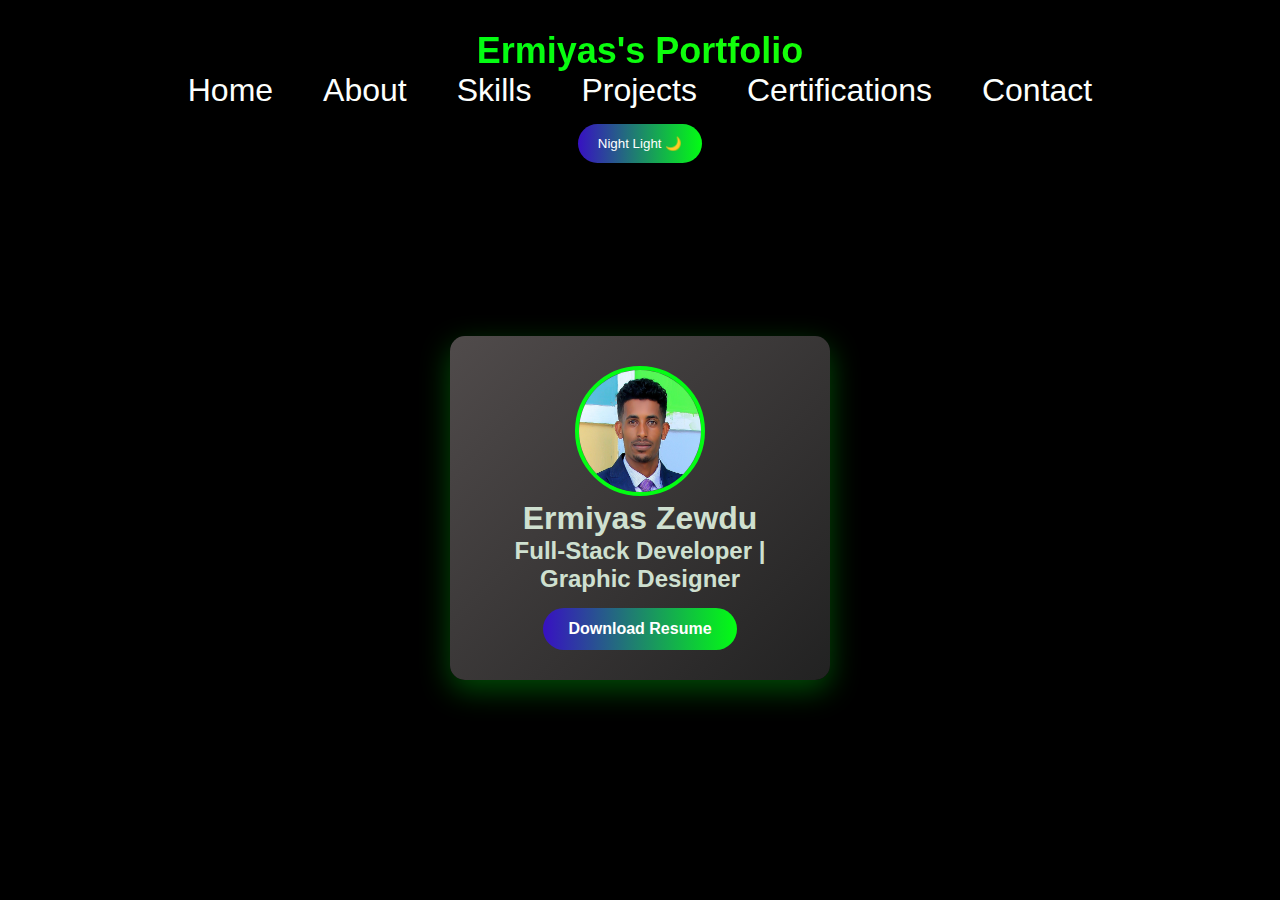
<file: Portfolio_e.z/Portfolio/index.html>
<!DOCTYPE html>
<html lang="en">
<head>
    <meta charset="UTF-8">
    <meta name="viewport" content="width=device-width, initial-scale=1.0">
    <title>Ermiyas Zewdu - Portfolio</title>
    <style>
        * {
            margin: 0;
            padding: 0;
            box-sizing: border-box;
            font-family: 'Segoe UI', Tahoma, Geneva, Verdana, sans-serif;
            transition: all 0.3s ease-in-out;
        }

        body {
            font-family: 'Arial', sans-serif;
            background-color: #000000;
            margin: 0;
            padding: 0;
            color: #cfe0d0;
            transition: background 0.5s ease-in-out, color 0.5s ease-in-out;
        }

        /* Dark Mode */
        .dark-mode {
            background: linear-gradient(to right, #1a1a1a, #222);
            color: white;
        }

        /* Header */
        header {
            background: rgba(0, 0, 0, 0.8);
            padding: 30px;
            display: flex;
            justify-content: center;
            align-items: center;
            flex-direction: column;
            position: relative;
            box-shadow: 0px 4px 10px rgba(0, 0, 0, 0.5);
        }

        header h1 {
            font-size: 36px;
            font-weight: bold;
            background: linear-gradient(to right, #03fd13, #15ff08);
            -webkit-background-clip: text;
            -webkit-text-fill-color: transparent;
        }

        /* Navigation */
        nav ul {
            list-style: none;
            display: flex;
            gap: 20px;
        }

        nav ul li {
            display: inline;
        }

        nav ul li a {
            color: rgb(253, 255, 253);
            text-decoration: none;
            font-size: 32px;
            padding: 10px 15px;
            transition: color 0.3s ease-in-out;
        }

        nav ul li a:hover {
            color: #03fd13;
            text-shadow: 0px 0px 10px #03fd13;
        }

        /* Dark Mode Button */
        #dark-mode-toggle {
            background: linear-gradient(to right, #3711c2, #03fd13);
            color: white;
            border: none;
            padding: 12px 20px;
            border-radius: 30px;
            cursor: pointer;
            margin-top: 15px;
            transition: transform 0.3s ease-in-out;
        }

        #dark-mode-toggle:hover {
            transform: scale(1.1);
        }

        /* Hamburger Menu */
        .hamburger {
            display: none;
            flex-direction: column;
            cursor: pointer;
            position: absolute;
            top: 15px;
            left: 20px;
        }

        .hamburger div {
            width: 35px;
            height: 4px;
            background-color: white;
            margin: 6px 0;
            border-radius: 10px;
            transition: 0.4s;
        }

        /* Profile Section */
        #profile-card {
            display: flex;
            justify-content: center;
            align-items: center;
            height: 70vh;
        }

        .card {
            background: linear-gradient(135deg, #504b4b, #222);
            padding: 30px;
            border-radius: 15px;
            box-shadow: 0px 10px 30px rgba(3, 253, 19, 0.3);
            text-align: center;
            width: 380px;
            transition: transform 0.3s ease-in-out;
        }

        .card:hover {
            transform: scale(1.05);
        }

        .card img {
            width: 130px;
            height: 130px;
            border-radius: 50%;
            border: 4px solid #03fd13;
        }

        .btn {
            display: inline-block;
            margin-top: 15px;
            padding: 12px 25px;
            background: linear-gradient(to right, #3711c2, #03fd13);
            color: white;
            text-decoration: none;
            border-radius: 30px;
            font-weight: bold;
            transition: transform 0.3s ease-in-out;
        }

        .btn:hover {
            transform: scale(1.1);
        }

        /* Responsive */
        @media (max-width: 768px) {
            .hamburger {
                display: flex;
            }

            nav ul {
                display: none;
                flex-direction: column;
                position: absolute;
                top: 60px;
                left: 0;
                background-color: #222;
                width: 100%;
                text-align: center;
            }

            nav ul.active {
                display: flex;
            }
        }
    </style>
</head>
<body>

    <header>
        <div class="hamburger" onclick="toggleMenu()">
            <div></div>
            <div></div>
            <div></div>
        </div>

        <h1>Ermiyas's Portfolio</h1>

        <nav>
            <ul>
                <li><a href="index.html">Home</a></li>
                <li><a href="about.html">About</a></li>
                <li><a href="skills.html">Skills</a></li>
                <li><a href="projects.html">Projects</a></li>
                <li><a href="certificates.html">Certifications</a></li>
                <li><a href="contact.html">Contact</a></li>
            </ul>
        </nav>

        <button id="dark-mode-toggle">Night Light 🌙</button>
    </header>

    <section id="profile-card">
        <div class="card">
            <img src="assets/profile.jpg" alt="Ermiyas Zewdu">
            <h1>Ermiyas Zewdu</h1>
            <h2>Full-Stack Developer | Graphic Designer</h2>
            <a href="resume.pdf" download class="btn">Download Resume</a>
        </div>
    </section>

    <script>
        // Hamburger Menu Toggle
        function toggleMenu() {
            document.querySelector("nav ul").classList.toggle("active");
        }

        // Dark Mode Toggle with Local Storage
        const darkModeToggle = document.getElementById("dark-mode-toggle");
        const body = document.body;

        // Check and apply saved theme
        if (localStorage.getItem("theme") === "dark") {
            body.classList.add("dark-mode");
            darkModeToggle.textContent = "Day Light ☀️";
        }

        darkModeToggle.addEventListener("click", function () {
            body.classList.toggle("dark-mode");
            if (body.classList.contains("dark-mode")) {
                localStorage.setItem("theme", "dark");
                darkModeToggle.textContent = "Day Light ☀️";
            } else {
                localStorage.setItem("theme", "light");
                darkModeToggle.textContent = "Night Light 🌙";
            }
        });
    </script>

</body>
</html>
</file>
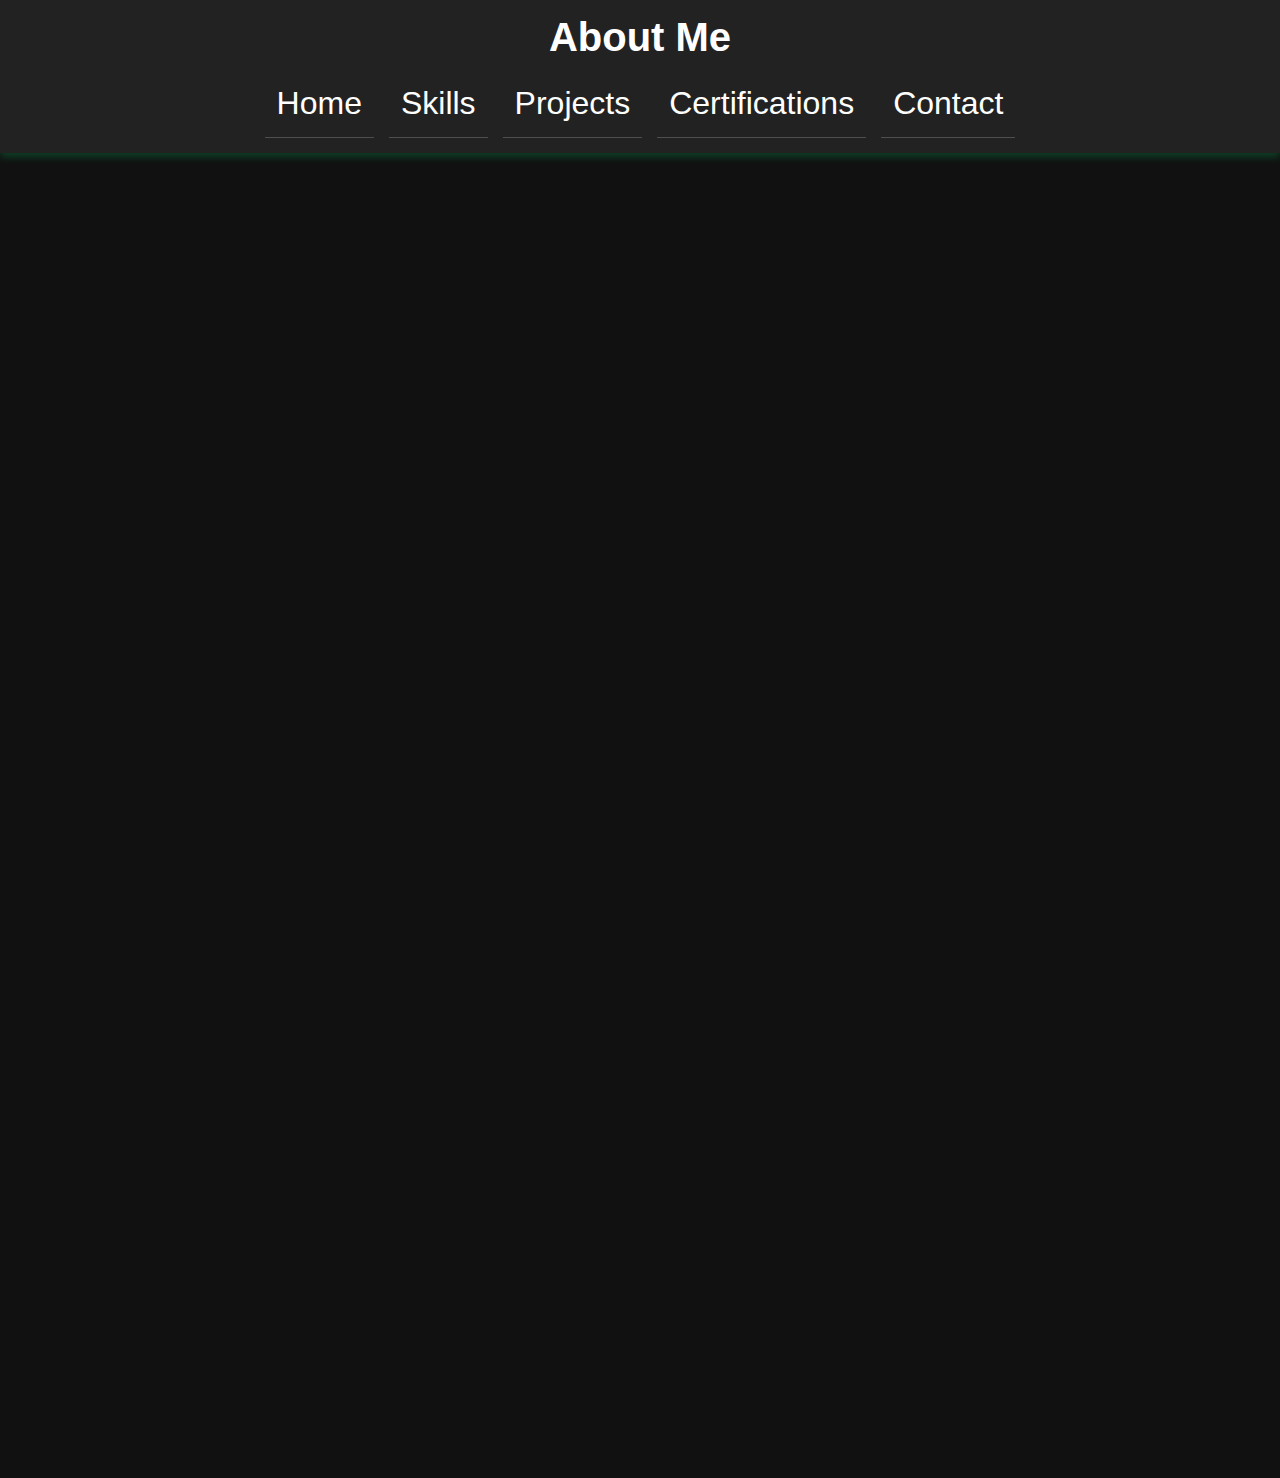
<file: Portfolio_e.z/Portfolio/about.html>
<!DOCTYPE html>
<html lang="en">
<head>
    <meta charset="UTF-8">
    <meta name="viewport" content="width=device-width, initial-scale=1.0">
    <title>About Me - Ermiyas Zewdu</title>
    <style>
        /* Global Styles */
        * {
            margin: 0;
            padding: 0;
            box-sizing: border-box;
            font-family: Arial, sans-serif;
        }

        body {
            background-color: #111;
            color: white;
            text-align: center;
            transition: background 0.5s ease-in-out, color 0.5s ease-in-out;
        }

        /* Header */
        header {
            background: #222;
            padding: 15px;
            text-align: center;
            box-shadow: 0px 4px 8px rgba(0, 255, 128, 0.2);
        }

        header h1 {
            font-size: 40px;
            font-weight: bold;
            animation: fadeIn 1s ease-in-out;
        }

        /* Navigation Menu */
        nav ul {
            list-style: none;
            display: flex;
            justify-content: center;
            gap: 15px;
            padding-top: 10px;
            animation: fadeIn 1.2s ease-in-out;
        }

        nav ul li {
            display: inline;
        }

        nav ul li a {
            color: white;
            text-decoration: none;
            font-size: 32px;
            padding: 8px 12px;
            transition: color 0.3s ease-in-out;
        }

        nav ul li a:hover {
            color: #03fd13;
            text-shadow: 0px 0px 8px #03fd13;
        }

        /* Section Containers */
        .container {
            max-width: 800px;
            margin: 30px auto;
            padding: 20px;
            background: rgba(34, 34, 34, 0.9);
            border-radius: 10px;
            box-shadow: 0 0 10px rgba(0, 255, 128, 0.5);
            text-align: left;
            opacity: 0;
            transition: opacity 1s ease-in-out, transform 0.5s ease-in-out;
        }

        /* Heading & Paragraph Styles */
        h2, h3 {
            text-align: center;
            color: #03fd13;
            margin-bottom: 10px;
            font-size: 22px;
        }

        p, ul {
            font-size: 16px;
            line-height: 1.6;
            color: #f8f2f0;
        }

        ul {
            list-style: none;
            padding-left: 0;
        }

        ul li {
            padding: 8px 0;
            border-bottom: 1px solid rgba(255, 255, 255, 0.2);
            transition: transform 0.3s ease-in-out;
        }

        ul li:hover {
            transform: translateX(10px);
            color: #03fd13;
        }

        /* Animations */
        @keyframes fadeIn {
            from { opacity: 0; }
            to { opacity: 1; }
        }

        @keyframes slideIn {
            from { transform: translateY(-20px); opacity: 0; }
            to { transform: translateY(0); opacity: 1; }
        }

        @keyframes zoomIn {
            from { transform: scale(0.8); opacity: 0; }
            to { transform: scale(1); opacity: 1; }
        }

        @keyframes typing {
            from { width: 0; }
            to { width: 100%; }
        }

        @keyframes blinkCaret {
            50% { border-color: transparent; }
        }

        /* Applying Animations */
        .fade-in {
            animation: fadeIn 1s ease-in-out forwards;
        }

        .slide-in {
            animation: slideIn 1s ease-in-out forwards;
        }

        .zoom-in {
            animation: zoomIn 1s ease-in-out forwards;
        }

        .typing {
            display: inline-block;
            width: 0;
            white-space: nowrap;
            border-right: 2px solid #03fd13;
            animation: typing 2s steps(30) 1s forwards, blinkCaret 0.75s step-end infinite;
            font-size: 18px;
        }

        /* Skills Section */
        .skills-list {
            display: flex;
            flex-wrap: wrap;
            justify-content: center;
            gap: 20px;
        }

        .skill-item {
            background-color: rgba(34, 34, 34, 0.9);
            padding: 10px 20px;
            border-radius: 8px;
            border: 2px solid #03fd13;
            font-size: 18px;
            color: white;
            opacity: 0;
            animation: fadeIn 1s ease-in-out forwards;
        }

        /* Responsive Design */
        @media (max-width: 768px) {
            .container {
                width: 90%;
                padding: 15px;
            }

            nav ul {
                flex-direction: column;
                align-items: center;
            }

            nav ul li {
                padding: 5px 0;
            }
        }
    </style>
</head>
<body>

    <header>
        <h1>About Me</h1>
        <nav>
            <ul>
                <li><a href="index.html">Home</a></li>
                <li><a href="skills.html">Skills</a></li>
                <li><a href="projects.html">Projects</a></li>
                <li><a href="certificates.html">Certifications</a></li>
                <li><a href="contact.html">Contact</a></li>
            </ul>
        </nav>
    </header>

    <section id="about">
        <div class="container fade-in">
            <h2>About Me</h2>
            <p>Hi, I'm <strong>Ermiyas Zewdu</strong>,<br> A Full-Stack Developer and Graphic Designer with a strong passion for solving problems and creating seamless, user-friendly digital experiences.</p>
        </div>
    </section>

    <section id="education">
        <div class="container slide-in">
            <h3>📚 Education</h3>
            <p>I hold a Bachelor's Degree in Computer Science from <strong>Ambo University</strong>. I gained practical experience in web development, networking, and IT support.</p>
        </div>
    </section>

    <section id="skills">
        <div class="container zoom-in">
            <h3>💻 My Skills</h3>
            <p class="typing">Full-stack development, Graphic Design, Web Development, UI/UX, Network Administration.</p>
            <div class="skills-list">
                <div class="skill-item">HTML</div>
                <div class="skill-item">CSS</div>
                <div class="skill-item">JavaScript</div>
                <div class="skill-item">React</div>
                <div class="skill-item">Node.js</div>
                <div class="skill-item">Angular</div>
                <div class="skill-item">PHP</div>
                <div class="skill-item">MySQL</div>
                <div class="skill-item">Adobe Photoshop</div>
                <div class="skill-item">Adobe Illustrator</div>
            </div>
        </div>
    </section>

    <section id="passion">
        <div class="container fade-in">
            <h3>🎯 What Drives Me</h3>
            <p>I enjoy the challenge of transforming complex ideas into intuitive solutions, whether in **responsive websites, stunning designs, or backend systems**.</p>
        </div>
    </section>

    <section id="certifications">
        <div class="container zoom-in">
            <h3>🎓 Certifications & Achievements</h3>
            <ul>
                <li>Certified in Web Development - Udacity</li>
                <li>Android Development - Udacity</li>
                <li>Data Analysis - Udacity</li>
                <li>AI - Udacity</li>
                <li>Java, C#, HTML - SoloLearn</li>
                <LI>Adobe Photoshop and Adobe Illustrator - Udemy</LI>
            </ul>
        </div>
    </section>

    <section id="fun-facts">
        <div class="container slide-in">
            <h3>🎉🔥 Fun Facts</h3>
            <ul>
                <li>I’m always learning new programming languages to stay ahead of trends.</li>
                <li>I enjoy traveling and exploring new cultures in my free time.</li>
            </ul>
        </div>
    </section>

</body>
</html>
</file>
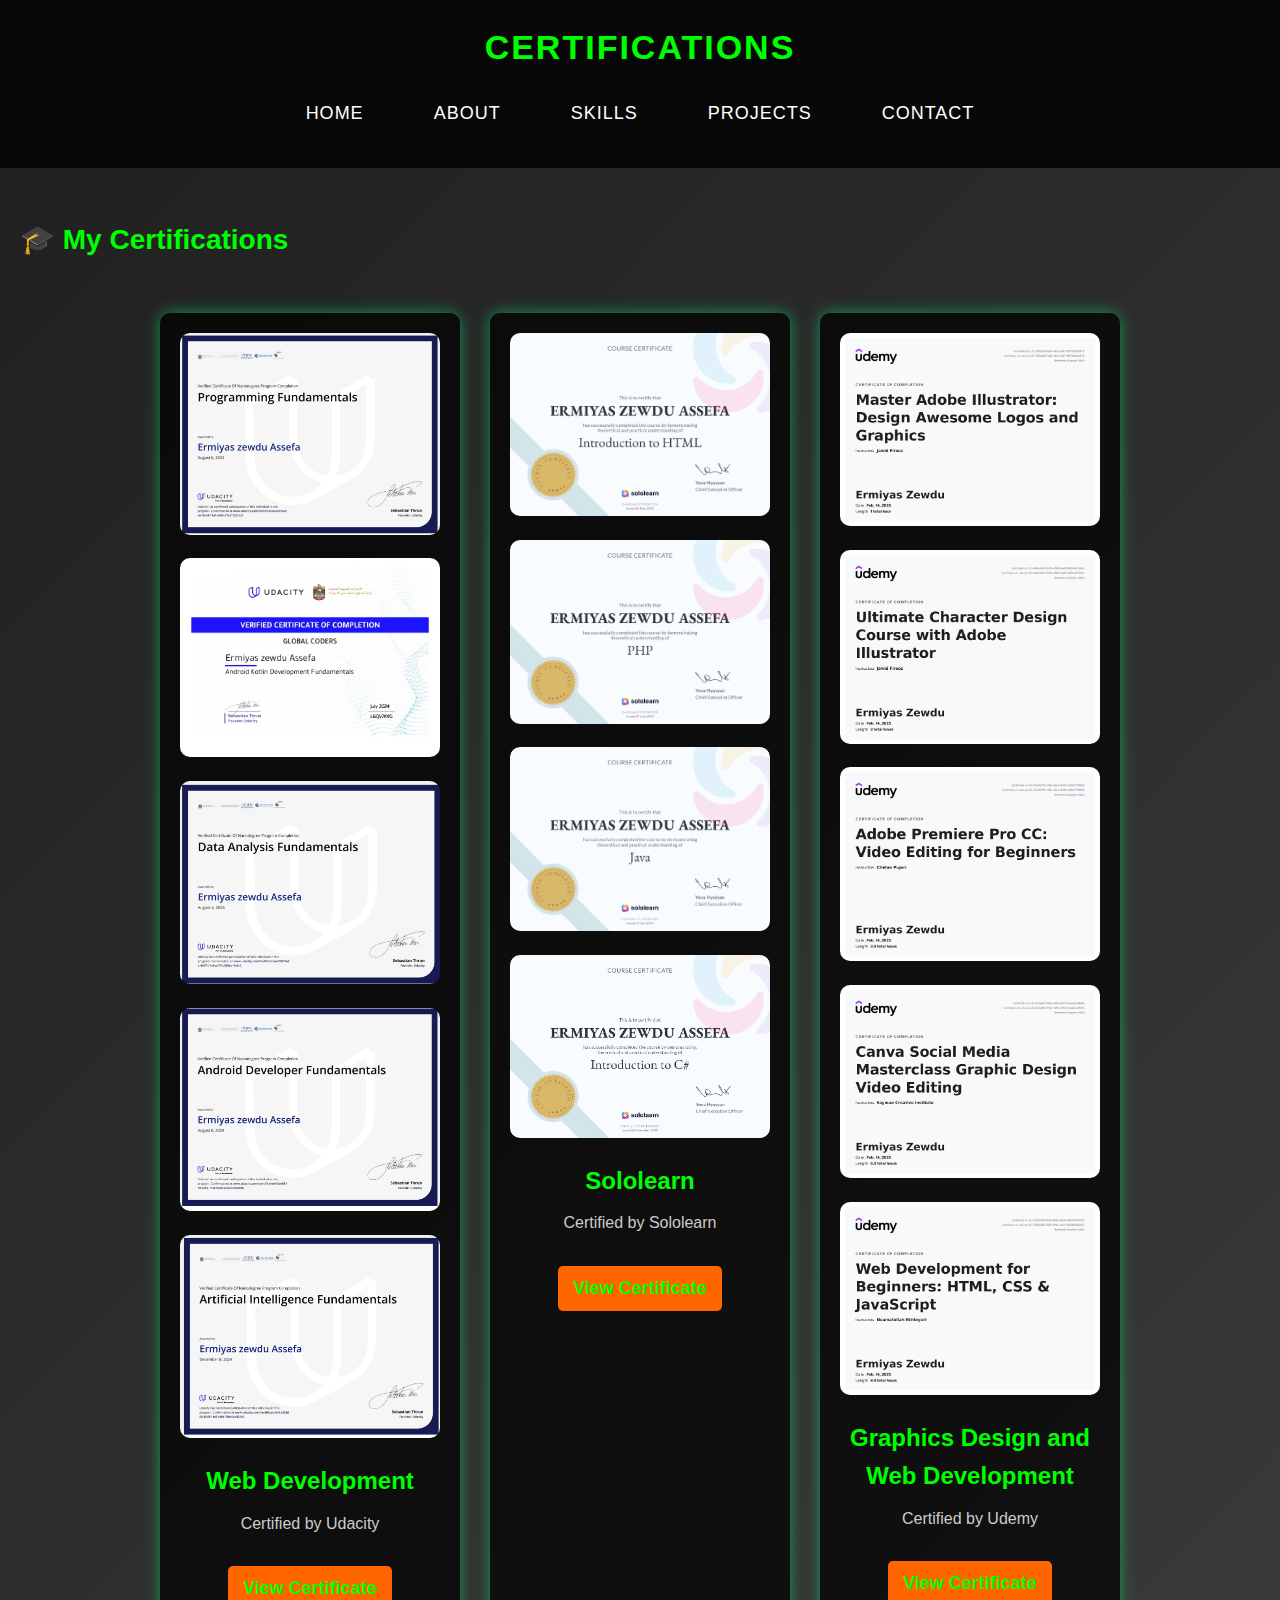
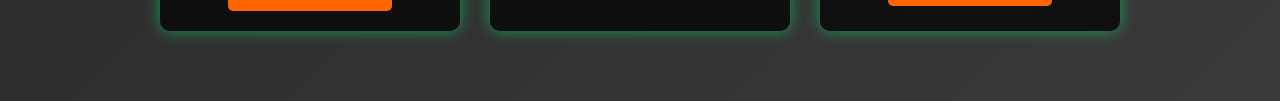
<file: Portfolio_e.z/Portfolio/certificates.html>
<!DOCTYPE html>
<html lang="en">
<head>
    <meta charset="UTF-8">
    <meta name="viewport" content="width=device-width, initial-scale=1.0">
    <title>Certifications - Ermiyas Zewdu</title>
    <link href="https://cdnjs.cloudflare.com/ajax/libs/font-awesome/6.0.0-beta3/css/all.min.css" rel="stylesheet">
    <link rel="stylesheet" href="css/style.css">
    <style>
        /* Global Styles */
        * {
            margin: 0;
            padding: 0;
            box-sizing: border-box;
            font-family: 'Segoe UI', Tahoma, Geneva, Verdana, sans-serif;
        }

        body {
            background: linear-gradient(135deg, #1f1f1f, #3a3a3a);
            color: #fff;
            font-size: 18px;
            line-height: 1.6;
        }

        header {
            background: rgba(0, 0, 0, 0.8);
            padding: 20px;
            text-align: center;
        }

        header h1 {
            font-size: 34px;
            color: #00ff00;
            font-weight: 600;
            text-transform: uppercase;
            letter-spacing: 2px;
        }

        nav ul {
            list-style: none;
            display: flex;
            justify-content: center;
            gap: 20px;
            padding-top: 15px;
        }

        nav ul li {
            display: inline;
        }

        nav ul li a {
            color: #bbb;
            text-decoration: none;
            font-size: 16px;
            padding: 10px;
            transition: color 0.3s;
            text-transform: uppercase;
            letter-spacing: 1px;
        }

        nav ul li a:hover {
            color: #00ff00;
            transform: scale(1.1);
        }

        /* Certifications Section */
        #certificates {
            padding: 50px 20px;
        }

        h2 {
            font-size: 28px;
            font-weight: 700;
            color: #00ff00;
            margin-bottom: 30px;
        }

        .certificates-container {
            display: flex;
            flex-wrap: wrap;
            justify-content: center;
            gap: 30px;
        }

        .certificate-card {
            background: rgba(0, 0, 0, 0.7);
            padding: 20px;
            border-radius: 10px;
            width: 300px;
            max-width: 90%;
            box-shadow: 0 0 15px rgba(0, 255, 128, 0.5);
            text-align: center;
            transition: transform 0.3s ease, box-shadow 0.3s ease;
        }

        .certificate-card:hover {
            transform: translateY(-10px);
            box-shadow: 0 0 20px rgba(0, 255, 128, 0.7);
        }

        .certificate-card img {
            width: 100%;
            height: auto;
            border-radius: 10px;
            margin-bottom: 15px;
        }

        .certificate-card h3 {
            font-size: 24px;
            color: #00ff00;
            margin-bottom: 10px;
        }

        .certificate-card p {
            color: #ccc;
            font-size: 16px;
            margin-bottom: 20px;
        }

        .certificate-card a {
            color: #00ff00;
            text-decoration: none;
            font-weight: 600;
            transition: color 3s ease;
        }

        .certificate-card a:hover {
            color: #fff;
        }

        /* Responsive Design */
        @media (max-width: 768px) {
            nav ul {
                flex-direction: column;
            }

            .certificate-card {
                width: 100%;
            }
        }
    </style>
</head>
<body>
    <header>
        <h1>Certifications</h1>
        <nav>
            <ul>
                <li><a href="index.html">Home</a></li>
                <li><a href="about.html">About</a></li>
                <li><a href="skills.html">Skills</a></li>
                <li><a href="projects.html">Projects</a></li>
                <li><a href="contact.html">Contact</a></li>
            </ul>
        </nav>
    </header>

    <section id="certificates">
        <h2>🎓 My Certifications</h2>
        <div class="certificates-container">
             
            <!-- Web Development Certificate Card -->
            <div class="certificate-card">
                <img src="assets/certificates/fundamental programlming.jpg" alt="Fundamental Programming Certificate">
                <img src="assets/certificates/mobile app development.jpg" alt="Mobile App Development Certificate">
                <img src="assets/certificates/data analysis.jpg" alt="Data Analysis Certificate">
                <img src="assets/certificates/androide development fundamentals.jpg" alt="Android Development Fundamentals Certificate">
                <img src="assets/certificates/AI.jpg" alt="AI Certificate">
            
                <h3>Web Development</h3>
                <p>Certified by Udacity</p>
                <a href="assets/certificates/Certifications .pdf" target="_blank">View Certificate</a>
            </div>

            <!-- Sololearn Certificate Card -->
            <div class="certificate-card">
                <img src="assets/certificates/html.jpg" alt="HTML Certificate">
                <img src="assets/certificates/php.jpg" alt="PHP Certificate">
                <img src="assets/certificates/Java.jpg" alt="Java Certificate">
                <img src="assets/certificates/C-Sharp.jpg" alt="C-Sharp Certificate">
            
                <h3>Sololearn</h3>
                <p>Certified by Sololearn</p>
                <a href="assets/certificates/Certifications1.pdf" target="_blank">View Certificate</a>
            </div>
            <!-- Graphics design Certificate Card -->
            <div class="certificate-card">
                <img src="assets/certificates/adobe illu.jpg" alt="Fundamental Programming Certificate">
                <img src="assets/certificates/adobe illus.jpg" alt="adobe illustrator Certificate">
                <img src="assets/certificates/adobe pre.jpg" alt="adobe premiere Certificate">
                <img src="assets/certificates/canva.jpg" alt="canva social media masterclass Certificate">
                <img src="assets/certificates/web development.jpg" alt="web development Certificate">
            
                <h3>Graphics Design and Web Development</h3>
                <p>Certified by Udemy</p>
                <a href="assets/certificates/Certifications2.pdf" target="_blank">View Certificate</a>
            </div>
        </div>
    </section>
</body>
</html>
</file>
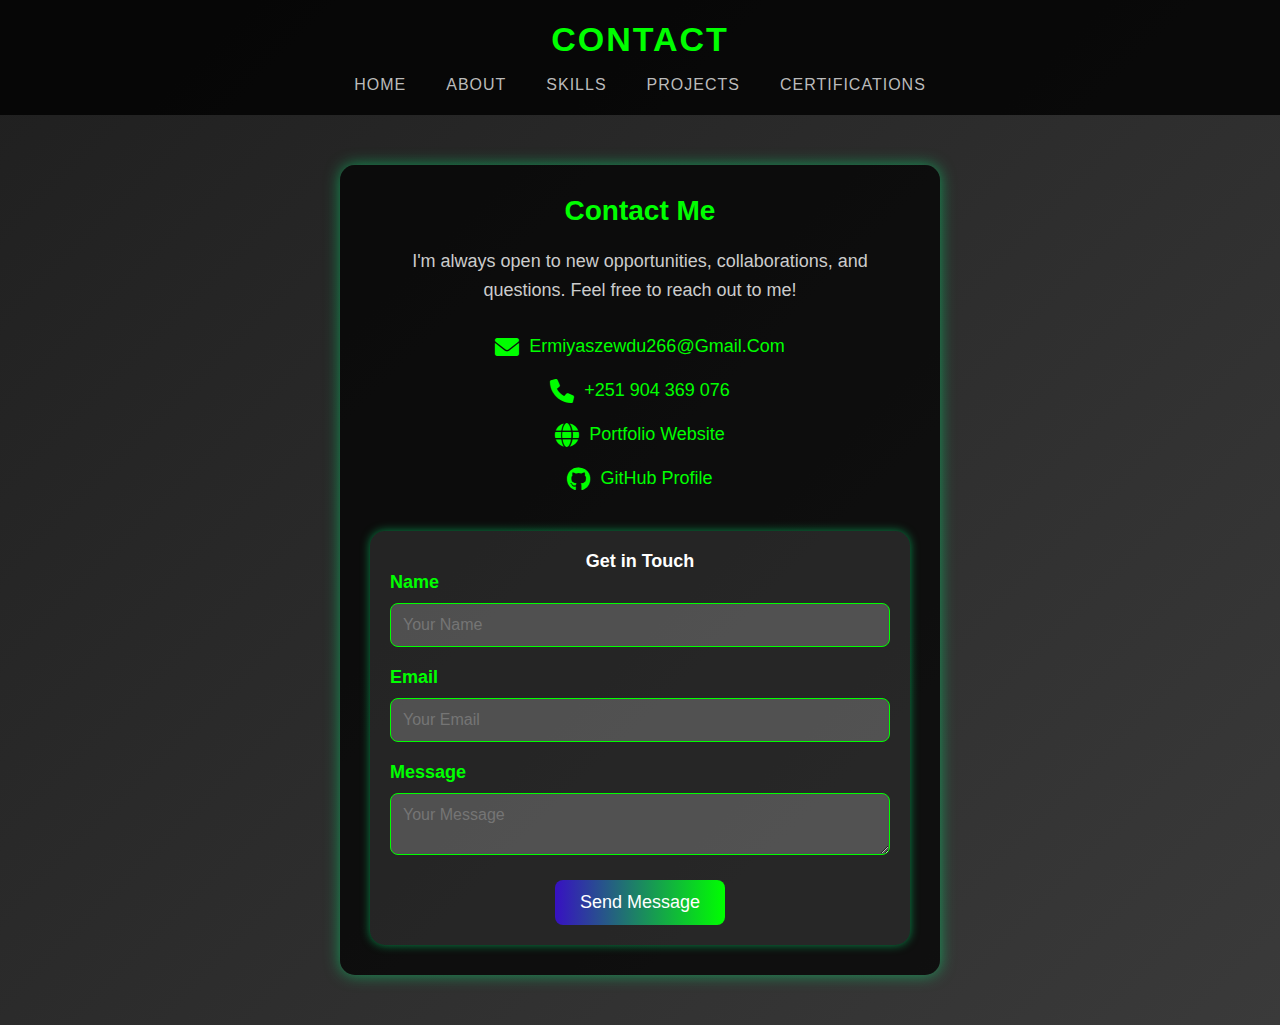
<file: Portfolio_e.z/Portfolio/contact.html>
<!DOCTYPE html>
<html lang="en">
<head>
    <meta charset="UTF-8">
    <meta name="viewport" content="width=device-width, initial-scale=1.0">
    <title>Contact - Ermiyas Zewdu</title>
    <link href="https://cdnjs.cloudflare.com/ajax/libs/font-awesome/6.0.0-beta3/css/all.min.css" rel="stylesheet">
    <style>
        /* Global Styles */
        * {
            margin: 0;
            padding: 0;
            box-sizing: border-box;
            font-family: 'Segoe UI', Tahoma, Geneva, Verdana, sans-serif;
            transition: all 0.3s ease-in-out;
        }

        body {
            background: linear-gradient(135deg, #1f1f1f, #3a3a3a);
            color: #fff;
            text-align: center;
            animation: fadeIn 1s ease-in-out;
            font-size: 18px;
        }

        /* Header */
        header {
            background: rgba(0, 0, 0, 0.8);
            padding: 20px;
            text-align: center;
            position: relative;
        }

        header h1 {
            font-size: 34px;
            color: #00ff00;
            font-weight: 600;
            text-transform: uppercase;
            letter-spacing: 2px;
        }

        nav ul {
            list-style: none;
            display: flex;
            justify-content: center;
            gap: 20px;
            padding-top: 15px;
        }

        nav ul li {
            display: inline;
        }

        nav ul li a {
            color: #bbb;
            text-decoration: none;
            font-size: 16px;
            padding: 10px;
            transition: color 0.3s;
            text-transform: uppercase;
            letter-spacing: 1px;
        }

        nav ul li a:hover {
            color: #00ff00;
            transform: scale(1.1);
        }

        /* Contact Section */
        .container {
            max-width: 600px;
            margin: 50px auto;
            padding: 30px;
            background: rgba(0, 0, 0, 0.7);
            border-radius: 15px;
            box-shadow: 0 0 15px rgba(0, 255, 128, 0.5);
            animation: fadeInUp 1.2s ease-in-out;
        }

        h2 {
            color: #00ff00;
            font-size: 28px;
            font-weight: 700;
            margin-bottom: 20px;
        }

        p {
            font-size: 18px;
            line-height: 1.6;
            color: #ccc;
        }

        .contact-details {
            margin-top: 30px;
        }

        .contact-item {
            margin-bottom: 20px;
            font-size: 18px;
            display: flex;
            justify-content: center;
            align-items: center;
            gap: 10px;
        }

        .contact-item a {
            color: #00ff00;
            text-decoration: none;
            transition: color 0.3s;
            font-size: 18px;
            text-transform: capitalize;
        }

        .contact-item a:hover {
            color: #fff;
            transform: scale(1.1);
        }

        .contact-item i {
            font-size: 24px;
            color: #00ff00;
        }

        .contact-form {
            margin-top: 40px;
            padding: 20px;
            background: rgba(255, 255, 255, 0.1);
            border-radius: 15px;
            box-shadow: 0 0 10px rgba(0, 255, 128, 0.5);
            animation: fadeInUp 1.4s ease-in-out;
        }

        label {
            font-weight: bold;
            color: #00ff00;
            text-align: left;
            margin-bottom: 10px;
            display: block;
        }

        input, textarea {
            width: 100%;
            padding: 12px;
            border: 1px solid #00ff00;
            border-radius: 8px;
            background: rgba(255, 255, 255, 0.2);
            color: #fff;
            margin-bottom: 20px;
            font-size: 16px;
            transition: border-color 0.3s ease-in-out;
        }

        input:focus, textarea:focus {
            border-color: #fff;
        }

        button {
            display: inline-block;
            padding: 12px 25px;
            background: linear-gradient(to right, #3711c2, #00ff00);
            color: white;
            border: none;
            border-radius: 8px;
            cursor: pointer;
            font-size: 18px;
            transition: transform 0.3s, background 0.3s ease-in-out;
        }

        button:hover {
            background: linear-gradient(to right, #15ff08, #06f816);
            transform: scale(1.1);
        }

        /* Animations */
        @keyframes fadeIn {
            from {
                opacity: 0;
            }
            to {
                opacity: 1;
            }
        }

        @keyframes fadeInUp {
            from {
                opacity: 0;
                transform: translateY(30px);
            }
            to {
                opacity: 1;
                transform: translateY(0);
            }
        }

        /* Responsive Design */
        @media (max-width: 768px) {
            .container {
                width: 90%;
            }

            nav ul {
                flex-direction: column;
            }

            .contact-item {
                flex-direction: column;
                gap: 5px;
            }
        }
    </style>
</head>
<body>

    <header>
        <h1>Contact</h1>
        <nav>
            <ul>
                <li><a href="index.html">Home</a></li>
                <li><a href="about.html">About</a></li>
                <li><a href="skills.html">Skills</a></li>
                <li><a href="projects.html">Projects</a></li>
                <li><a href="certificates.html">Certifications</a></li>
            </ul>
        </nav>
    </header>

    <section id="contact">
        <div class="container">
            <h2>Contact Me</h2>
            <p>I'm always open to new opportunities, collaborations, and questions. Feel free to reach out to me!</p>

            <div class="contact-details">
                <div class="contact-item">
                    <i class="fas fa-envelope"></i>
                    <a href="mailto:ermiyaszewdu266@gmail.com">ermiyaszewdu266@gmail.com</a>
                </div>

                <div class="contact-item">
                    <i class="fas fa-phone"></i>
                    <a href="tel:+251904369076">+251 904 369 076</a>
                </div>

                <div class="contact-item">
                    <i class="fas fa-globe"></i>
                    <a href="https://ermiyas-portfolio.netlify.app/" target="_blank">Portfolio Website</a>
                </div>

                <div class="contact-item">
                    <i class="fab fa-github"></i>
                    <a href="https://github.com/ERMIYASZEWDU/Ermi" target="_blank">GitHub Profile</a>
                </div>
            </div>

            <div class="contact-form">
                <h4>Get in Touch</h4>
                <form action="YOUR_SERVER_ENDPOINT" method="POST">
                    <div class="form-group">
                        <label for="name">Name</label>
                        <input type="text" id="name" name="name" placeholder="Your Name" required>
                    </div>
                    <div class="form-group">
                        <label for="email">Email</label>
                        <input type="email" id="email" name="email" placeholder="Your Email" required>
                    </div>
                    <div class="form-group">
                        <label for="message">Message</label>
                        <textarea id="message" name="message" placeholder="Your Message" required></textarea>
                    </div>
                    <button type="submit">Send Message</button>
                </form>
            </div>
        </div>
    </section>

</body>
</html>
</file>
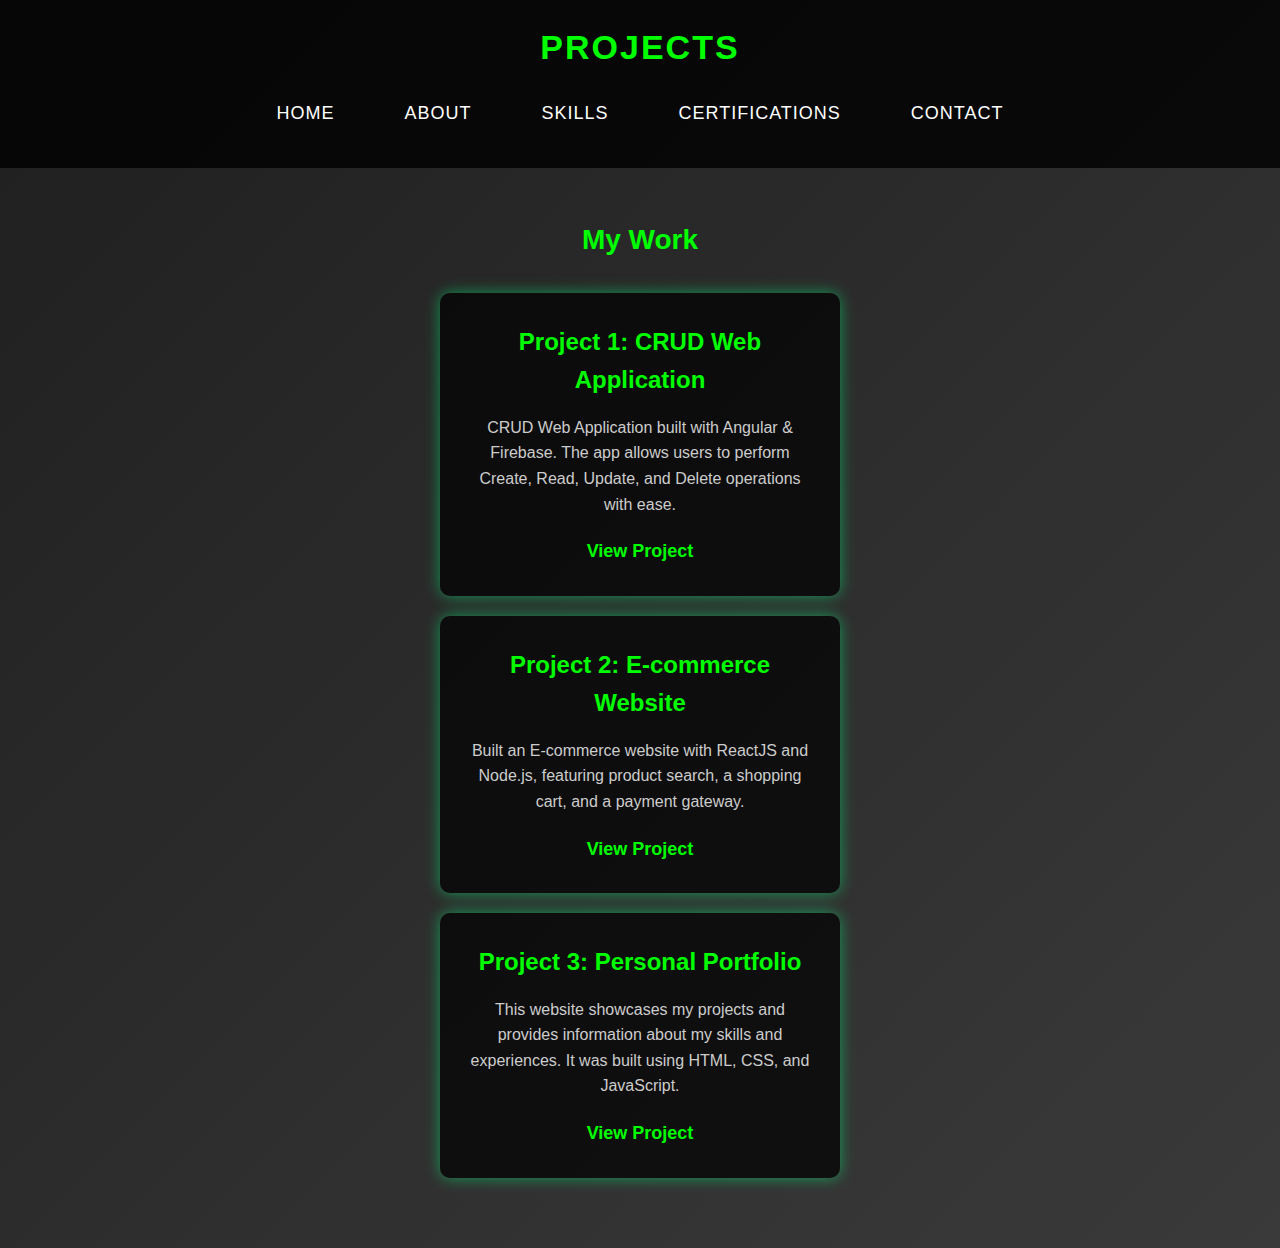
<file: Portfolio_e.z/Portfolio/projects.html>
<!DOCTYPE html>
<html lang="en">
<head>
    <meta charset="UTF-8">
    <meta name="viewport" content="width=device-width, initial-scale=1.0">
    <title>Projects - Ermiyas Zewdu</title>
    <link href="https://cdnjs.cloudflare.com/ajax/libs/font-awesome/6.0.0-beta3/css/all.min.css" rel="stylesheet">
    <link rel="stylesheet" href="css/style.css">
    <style>
        /* Global Styles */
        * {
            margin: 0;
            padding: 0;
            box-sizing: border-box;
            font-family: 'Segoe UI', Tahoma, Geneva, Verdana, sans-serif;
        }

        body {
            background: linear-gradient(135deg, #1f1f1f, #3a3a3a);
            color: #fff;
            font-size: 18px;
            line-height: 1.6;
            text-align: center;
        }

        header {
            background: rgba(0, 0, 0, 0.8);
            padding: 20px;
            text-align: center;
        }

        header h1 {
            font-size: 34px;
            color: #00ff00;
            font-weight: 600;
            text-transform: uppercase;
            letter-spacing: 2px;
        }

        nav ul {
            list-style: none;
            display: flex;
            justify-content: center;
            gap: 20px;
            padding-top: 15px;
        }

        nav ul li {
            display: inline;
        }

        nav ul li a {
            color: #bbb;
            text-decoration: none;
            font-size: 16px;
            padding: 10px;
            transition: color 0.3s;
            text-transform: uppercase;
            letter-spacing: 1px;
        }

        nav ul li a:hover {
            color: #00ff00;
            transform: scale(1.1);
        }

        /* Projects Section */
        #projects {
            padding: 50px 20px;
        }

        h2 {
            font-size: 28px;
            font-weight: 700;
            color: #00ff00;
            margin-bottom: 30px;
        }

        .project-card {
            background: rgba(0, 0, 0, 0.7);
            margin: 20px auto;
            padding: 30px;
            border-radius: 10px;
            width: 90%;
            max-width: 400px;
            box-shadow: 0 0 15px rgba(0, 255, 128, 0.5);
            transition: transform 0.3s ease, box-shadow 0.3s ease;
        }

        .project-card:hover {
            transform: translateY(-10px);
            box-shadow: 0 0 20px rgba(0, 255, 128, 0.7);
        }

        .project-card h3 {
            font-size: 24px;
            color: #00ff00;
            margin-bottom: 15px;
        }

        .project-card p {
            color: #ccc;
            font-size: 16px;
            margin-bottom: 20px;
        }

        .project-card a {
            color: #00ff00;
            text-decoration: none;
            font-weight: 600;
            transition: color 0.3s ease;
        }

        .project-card a:hover {
            color: #fff;
        }

        /* Responsive Design */
        @media (max-width: 768px) {
            nav ul {
                flex-direction: column;
            }

            .project-card {
                width: 100%;
            }
        }
    </style>
</head>
<body>
    <header>
        <h1>Projects</h1>
        <nav>
            <ul>
                <li><a href="index.html">Home</a></li>
                <li><a href="about.html">About</a></li> 
                <li><a href="skills.html">Skills</a></li>
                <li><a href="certificates.html">Certifications</a></li>
                <li><a href="contact.html">Contact</a></li>
            </ul>
        </nav>
    </header>

    <section id="projects">
        <h2>My Work</h2>

        <!-- Project 1 -->
        <div class="project-card">
            <h3>Project 1: CRUD Web Application</h3>
            <p>CRUD Web Application built with Angular & Firebase. The app allows users to perform Create, Read, Update, and Delete operations with ease.</p>
            <a href="#">View Project</a>
        </div>

        <!-- Add more projects here -->
        <div class="project-card">
            <h3>Project 2: E-commerce Website</h3>
            <p>Built an E-commerce website with ReactJS and Node.js, featuring product search, a shopping cart, and a payment gateway.</p>
            <a href="#">View Project</a>
        </div>

        <div class="project-card">
            <h3>Project 3: Personal Portfolio</h3>
            <p>This website showcases my projects and provides information about my skills and experiences. It was built using HTML, CSS, and JavaScript.</p>
            <a href="https://ermiyas-portfolio.netlify.app/">View Project</a>
        </div>
    </section>
</body>
</html>
</file>
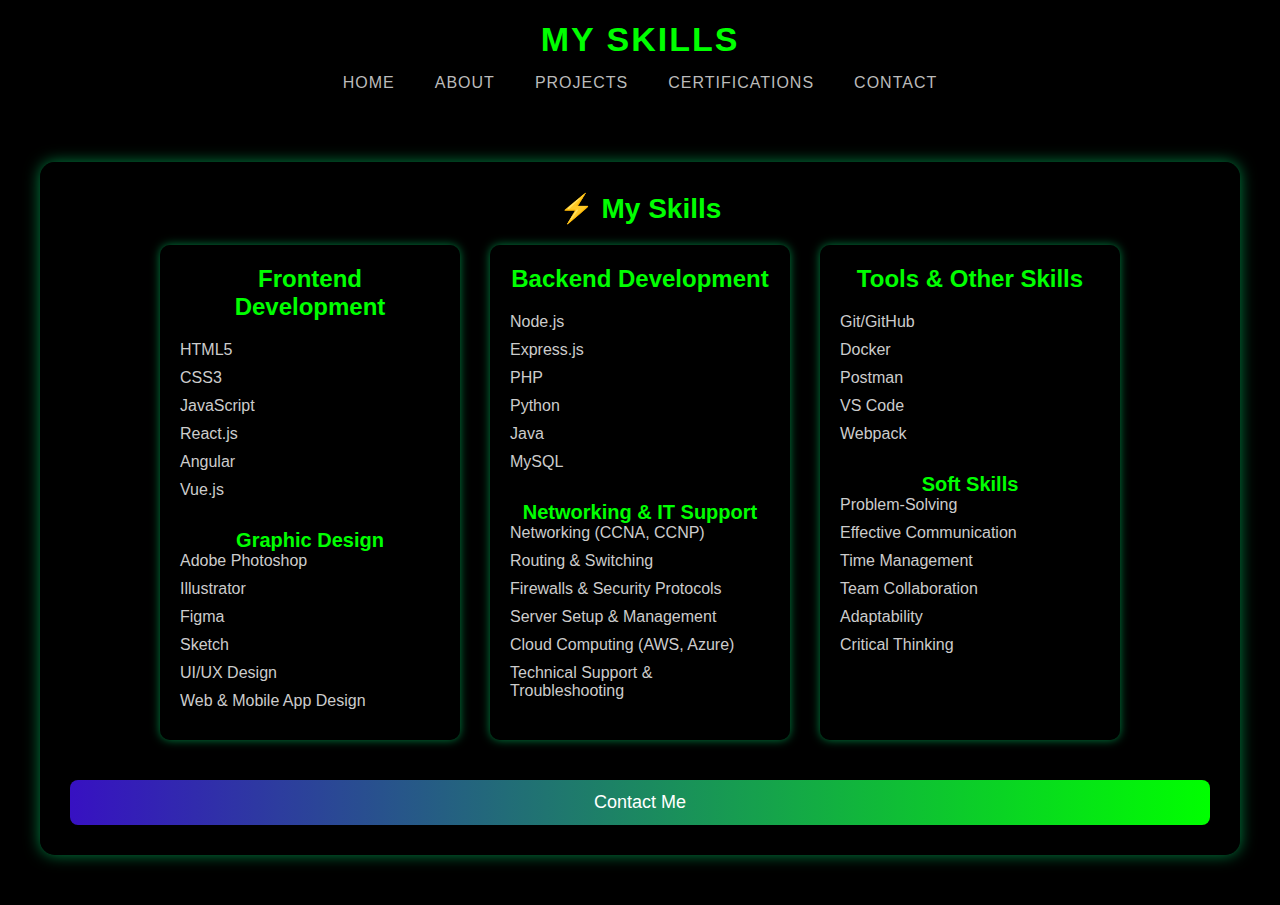
<file: Portfolio_e.z/Portfolio/skills.html>
<!DOCTYPE html>
<html lang="en">

<head>
    <meta charset="UTF-8">
    <meta name="viewport" content="width=device-width, initial-scale=1.0">
    <title>Skills - Ermiyas Zewdu</title>
    <style>
        /* Global Styles */
        * {
            margin: 0;
            padding: 0;
            box-sizing: border-box;
            font-family: 'Segoe UI', Tahoma, Geneva, Verdana, sans-serif;
            transition: all 0.3s ease-in-out;
        }

        body {
            font-family: 'Arial', sans-serif;
            background-color: #000000;
            margin: 0;
            padding: 0;
            color: #333;
        }

        header {
            background: rgba(0, 0, 0, 0.8);
            padding: 20px;
            text-align: center;
            position: relative;
        }

        header h1 {
            font-size: 34px;
            color: #00ff00;
            font-weight: 600;
            text-transform: uppercase;
            letter-spacing: 2px;
        }

        nav ul {
            list-style: none;
            display: flex;
            justify-content: center;
            gap: 20px;
            padding-top: 15px;
        }

        nav ul li {
            display: inline;
        }

        nav ul li a {
            color: #bbb;
            text-decoration: none;
            font-size: 16px;
            padding: 10px;
            transition: color 0.3s;
            text-transform: uppercase;
            letter-spacing: 1px;
        }

        nav ul li a:hover {
            color: #00ff00;
            transform: scale(1.1);
        }

        /* Skills Section */
        #skills {
            margin: 50px auto;
            max-width: 1200px;
            padding: 30px;
            background: rgba(0, 0, 0, 0.7);
            border-radius: 15px;
            box-shadow: 0 0 15px rgba(0, 255, 128, 0.5);
            animation: fadeInUp 1.2s ease-in-out;
        }

        h2 {
            color: #00ff00;
            font-size: 28px;
            font-weight: 700;
            margin-bottom: 20px;
            text-align: center;
        }

        .skills-container {
            display: flex;
            flex-wrap: wrap;
            gap: 30px;
            justify-content: center;
        }

        .skills-card {
            background: rgba(0, 0, 0, 0.6);
            padding: 20px;
            border-radius: 10px;
            box-shadow: 0 0 10px rgba(0, 255, 128, 0.5);
            width: 300px;
            animation: fadeInUp 1.4s ease-in-out;
        }

        .skills-card h3 {
            color: #00ff00;
            font-size: 24px;
            margin-bottom: 20px;
            text-align: center;
        }

        .skills-card ul {
            list-style: none;
        }

        .skills-card li {
            color: #ccc;
            font-size: 16px;
            margin-bottom: 10px;
        }

        .skill-item h4 {
            color: #00ff00;
            margin-top: 30px;
            font-size: 20px;
            text-align: center;
        }

        /* Contact Button */
        .btn {
            display: block;
            margin-top: 40px;
            text-align: center;
            padding: 12px 30px;
            background: linear-gradient(to right, #3711c2, #00ff00);
            color: white;
            font-size: 18px;
            border-radius: 8px;
            text-decoration: none;
            width: 100%;
            transition: transform 0.3s, background 0.3s ease-in-out;
        }

        .btn:hover {
            background: linear-gradient(to right, #15ff08, #06f816);
            transform: scale(1.1);
        }

        /* Animations */
        @keyframes fadeInUp {
            from {
                opacity: 0;
                transform: translateY(30px);
            }

            to {
                opacity: 1;
                transform: translateY(0);
            }
        }

        /* Responsive Design */
        @media (max-width: 768px) {
            .skills-container {
                flex-direction: column;
                align-items: center;
            }

            .skills-card {
                width: 80%;
                margin-bottom: 20px;
            }

            nav ul {
                flex-direction: column;
                gap: 10px;
            }

            .contact-item {
                flex-direction: column;
                gap: 5px;
            }
        }
    </style>
</head>

<body>
    <header>
        <h1>My Skills</h1>
        <nav>
            <ul>
                <li><a href="index.html">Home</a></li>
                <li><a href="about.html">About</a></li>
                <li><a href="projects.html">Projects</a></li>
                <li><a href="certificates.html">Certifications</a></li>
                <li><a href="contact.html">Contact</a></li>
            </ul>
        </nav>
    </header>

    <section id="skills">
        <h2>⚡ My Skills</h2>

        <div class="skills-container">
            <!-- Frontend Skills -->
            <div class="skills-card">
                <h3>Frontend Development</h3>
                <ul>
                    <li>HTML5</li>
                    <li>CSS3</li>
                    <li>JavaScript</li>
                    <li>React.js</li>
                    <li>Angular</li>
                    <li>Vue.js</li>
                </ul>
                <div class="skill-item">
                    <h4>Graphic Design</h4>
                    <ul>
                        <li>Adobe Photoshop</li>
                        <li>Illustrator</li>
                        <li>Figma</li>
                        <li>Sketch</li>
                        <li>UI/UX Design</li>
                        <li>Web & Mobile App Design</li>
                    </ul>
                </div>
            </div>

            <!-- Backend Skills -->
            <div class="skills-card">
                <h3>Backend Development</h3>
                <ul>
                    <li>Node.js</li>
                    <li>Express.js</li>
                    <li>PHP</li>
                    <li>Python</li>
                    <li>Java</li>
                    <li>MySQL</li>
                </ul>
                <div class="skill-item">
                    <h4>Networking & IT Support</h4>
                    <ul>
                        <li>Networking (CCNA, CCNP)</li>
                        <li>Routing & Switching</li>
                        <li>Firewalls & Security Protocols</li>
                        <li>Server Setup & Management</li>
                        <li>Cloud Computing (AWS, Azure)</li>
                        <li>Technical Support & Troubleshooting</li>
                    </ul>
                </div>
            </div>

            <!-- Tools & Other Skills -->
            <div class="skills-card">
                <h3>Tools & Other Skills</h3>
                <ul>
                    <li>Git/GitHub</li>
                    <li>Docker</li>
                    <li>Postman</li>
                    <li>VS Code</li>
                    <li>Webpack</li>
                </ul>
                <div class="skill-item">
                    <h4>Soft Skills</h4>
                    <ul>
                        <li>Problem-Solving</li>
                        <li>Effective Communication</li>
                        <li>Time Management</li>
                        <li>Team Collaboration</li>
                        <li>Adaptability</li>
                        <li>Critical Thinking</li>
                    </ul>
                </div>
            </div>
        </div>

        <!-- Button to Learn More -->
        <a href="contact.html" class="btn">Contact Me</a>
    </section>
</body>

</html>
</file>
<file: Portfolio_e.z/Portfolio/css/style.css>
#profile-card {
    display: flex;
    justify-content: center;
    align-items: center;
    padding: 20px;
    background: #e39292;
}
.profile-card:hover {
    transform: scale(1);
    box-shadow: 0 10px 25px rgba(255, 255, 255, 0.3);
}

.card {
    text-align: center;
    background: rgb(220, 211, 211);
    padding: 30px;
    border-radius: 60px;
    box-shadow: 0px 4px 8px rgba(0, 0, 0, 0.1);
    width: 400px;
}

.card img {
    width: 120px;
    height: 120px;
    border-radius: 50%;
    margin-bottom: 10px;
}

.card h2 {
    margin: 0;
    font-size: 22px;
    color: #333;
}

.card p {
    font-size: 16px;
    color: #777;
}

.social-links {
    margin-top: 15px;
}

.social-links a {
    text-decoration: none;
    color: white;
    background: #ff6600;
    padding: 8px 12px;
    border-radius: 5px;
    margin: 5px;
    display: inline-block;
}

.social-links a:hover {
    background: #e65c00;
}

/* General Reset */
* {
    margin: 0;
    padding: 0;
    box-sizing: border-box;
}

/* Body */
body {
    font-family: 'Arial', sans-serif;
    background-color: #e4d8d8;
    color: #333;
    line-height: 1.6;
}

/* Header */
header {
    background-color: #333;
    color: #fff;
    padding: 20px;
    text-align: center;
}

header h1 {
    font-size: 36px;
    margin-bottom: 10px;
}

header nav ul {
    list-style: none;
    margin-top: 10px;
}

header nav ul li {
    display: inline-block;
    margin: 0 15px;
}

header nav ul li a {
    color: #fff;
    text-decoration: none;
    font-size: 18px;
}

/* Contact Section */
.contact-details {
    max-width: 800px;
    margin: 40px auto;
    padding: 30px;
    background-color: #fff;
    border-radius: 8px;
    box-shadow: 0 4px 6px rgba(0, 0, 0, 0.1);
}

.contact-details h4 {
    font-size: 24px;
    margin-bottom: 15px;
}

.contact-details p {
    font-size: 18px;
    margin-bottom: 10px;
}

.contact-details .contact-item {
    margin-bottom: 20px;
}

.contact-details .contact-item a {
    color: #333;
    text-decoration: none;
    font-weight: bold;
}

.contact-details .contact-item a:hover {
    color: #0066cc;
}

/* Contact Form */
.contact-form {
    max-width: 600px;
    margin: 40px auto;
    padding: 30px;
    background-color: #fff;
    border-radius: 8px;
    box-shadow: 0 4px 6px rgba(0, 0, 0, 0.1);
}

.contact-form h4 {
    font-size: 28px;
    margin-bottom: 20px;
    text-align: center;
}

.contact-form .form-group {
    margin-bottom: 20px;
}

.contact-form label {
    font-size: 18px;
    margin-bottom: 10px;
    display: block;
}

.contact-form input,
.contact-form textarea {
    width: 100%;
    padding: 12px;
    font-size: 16px;
    border: 1px solid #ccc;
    border-radius: 4px;
    box-sizing: border-box;
    margin-top: 5px;
}

.contact-form button {
    width: 100%;
    padding: 15px;
    font-size: 18px;
    color: #fff;
    background-color: #333;
    border: none;
    border-radius: 4px;
    cursor: pointer;
}

.contact-form button:hover {
    background-color: #0066cc;
}

/* Mobile Responsiveness */
@media (max-width: 768px) {
    header h1 {
        font-size: 28px;
    }

    header nav ul {
        margin-top: 10px;
        padding: 0;
    }

    header nav ul li {
        display: block;
        margin-bottom: 10px;
        text-align: center;
    }

    .contact-details,
    .contact-form {
        width: 90%;
        padding: 20px;
    }

    .contact-form button {
        font-size: 16px;
    }
}

#skills h3 {
    font-size: 2rem;
    margin-bottom: 20px;
}

.skills-list {
    display: grid;
    grid-template-columns: 1fr 1fr;
    gap: 30px;
    margin-top: 20px;
}

.skill-item h4 {
    font-size: 1.5rem;
    color: #007bff;
    margin-bottom: 10px;
}

.skill-item ul {
    list-style: none;
}

.skill-item ul li {
    margin-bottom: 5px;
    font-size: 1rem;
}

@media (max-width: 768px) {
    .skills-list {
        grid-template-columns: 1fr;
    }
}

* {
    margin: 0;
    padding: 0;
    box-sizing: border-box;
}

body {
    font-family: Arial, sans-serif;
    line-height: 1.6;
    background-color: #f4f4f4;
    color: #333;
}

.container {
    width: 80%;
    margin: 0 auto;
}

h2, h3 {
    color: #333;
    margin-bottom: 20px;
}

ul {
    list-style: none;
    margin-bottom: 20px;
}

ul li {
    margin: 10px 0;
}

section {
    padding: 40px 0;
}

section#about {
    background-color: #fff;
    text-align: center;
}

section#education, section#skills, section#passion, section#certifications, section#fun-facts, section#contact {
    background-color: #f9f9f9;
    border-top: 2px solid #e1e1e1;
}

section#contact a {
    color: #007bff;
    text-decoration: none;
}

body {
    font-family: Arial, sans-serif;
    margin: 0;
    padding: 0;
    background: #f8f8f8;
    color: #333;
    transition: background 0.3s, color 0.3s;
}

header {
    background: #222;
    color: white;
    padding: 15px;
    text-align: center;
}

nav ul {
    list-style: none;
    padding: 0;
}

nav ul li {
    display: inline;
    margin: 0 15px;
}

nav ul li a {
    color: white;
    text-decoration: none;
}

#hero {
    text-align: center;
    padding: 50px;
    background: #333;
    color: white;
}

.highlight {
    color: #ff6600;
}

.btn {
    display: inline-block;
    background: #ff6600;
    color: white;
    padding: 10px 20px;
    text-decoration: none;
    border-radius: 5px;
    margin-top: 20px;
}

/* Certification Cards */
.certificates-container {
    display: flex;
    justify-content: center;
    flex-wrap: wrap;
    gap: 20px;
    padding: 20px;
}

.certificate-card {
    background: #fff;
    border-radius: 8px;
    box-shadow: 0px 4px 6px rgba(0, 0, 0, 0.1);
    text-align: center;
    padding: 15px;
    width: 250px;
}

.certificate-card img {
    width: 100%;
    height: auto;
    border-radius: 5px;
}

.certificate-card a {
    display: inline-block;
    margin-top: 10px;
    padding: 8px 15px;
    background: #ff6600;
    color: white;
    text-decoration: none;
    border-radius: 5px;
}
/* Dark Mode Styles */
body.dark-mode {
    background: #1212127e;
    color: #ffffff45;
}

.dark-mode header {
    background: #1a1a1a;
}

.dark-mode nav ul li a {
    color: #ff9800;
}

.dark-mode #hero {
    background: #1e1e1e;
    color: white;
}

.dark-mode .highlight {
    color: #ff9800;
}

.dark-mode .btn {
    background: #ff9800;
    color: black;
}

.dark-mode .certificate-card {
    background: #1e1e1e;
    color: #ffffff;
    border: 1px solid #ff9800;
}

.dark-mode .certificate-card a {
    background: #ff9800;
    color: black;
}

.dark-mode .skills-container span {
    background: #ff9800;
    color: black;
    padding: 5px 10px;
    border-radius: 5px;
}


/* Skills Page Layout */
#skills {
    padding: 40px;
    background: #f8f8f8;
}

.skills-container {
    display: flex;
    justify-content: space-between;
    flex-wrap: wrap;
    gap: 20px;
}

.skills-card {
    background: #fff;
    padding: 20px;
    border-radius: 8px;
    box-shadow: 0px 4px 6px rgba(0, 0, 0, 0.1);
    width: 30%;
    min-width: 250px;
}

.skills-card h4 {
    text-align: center;
    margin-bottom: 15px;
    font-size: 1.5em;
    color: #333;
}

.skills-card ul {
    list-style-type: none;
    padding: 0;
}

.skills-card ul li {
    margin: 8px 0;
    font-size: 1.1em;
    color: #555;
}

.skills-card ul li::before {
    content: "• ";
    color: #ff6600;
}






/* About Page */
#about {
    padding: 50px;
    background-color: #786868;
}

.about-container {
    display: flex;
    align-items: center;
    justify-content: space-between;
    max-width: 1000px;
    margin: auto;
}

.about-image img {
    width: 250px;
    height: 250px;
    border-radius: 50%;
    object-fit: cover;
    box-shadow: 0px 4px 6px rgb(190, 12, 12);
}

.about-content {
    max-width: 600px;
    padding: 20px;
}

.about-content h2 {
    font-size: 2em;
    color: #333;
}

.about-content p {
    font-size: 1.2em;
    color: #555;
}

.about-content ul {
    list-style-type: square;
    margin-left: 20px;
}

.btn {
    display: inline-block;
    margin-top: 15px;
    padding: 10px 20px;
    background-color: #0fdb75;
    color: rgb(58, 21, 194);
    text-decoration: none;
    font-weight: bold;
    border-radius: 5px;
}

.btn:hover {
    background-color: #e65c00;
}
</file>
